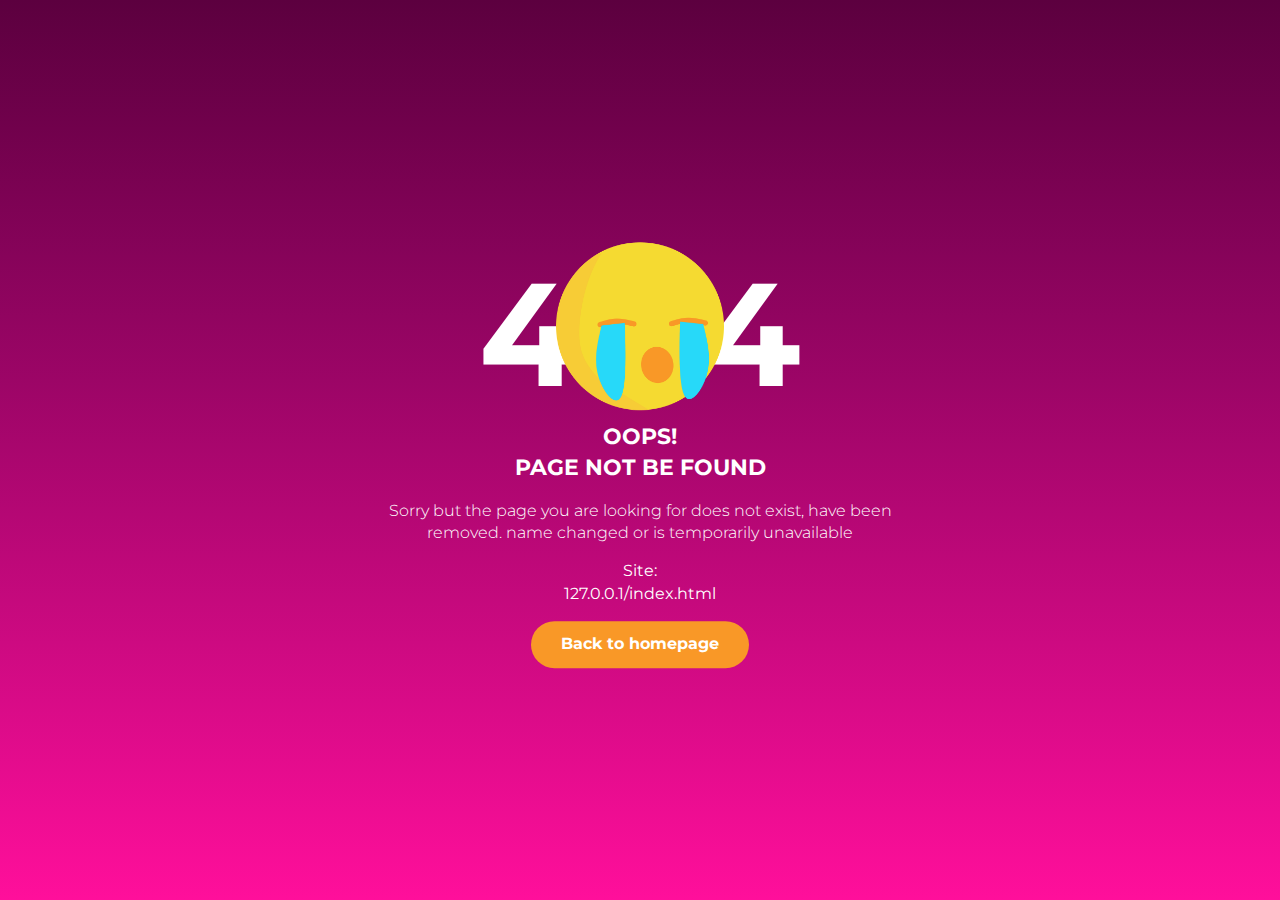
<file: index.html>
<!DOCTYPE html>
<html lang="en">
  <head>
    <meta charset="utf-8" />
    <meta name="viewport" content="width=device-width,minimum-scale=1,initial-scale=1" />
    <meta http-equiv="X-UA-Compatible" content="IE=edge" />
    <!-- <link rel="dns-prefetch" href="//cdn.jsdelivr.net" /> -->
    <link rel="icon" type="image/png" sizes="16x16" href="https://cdn.statically.io/img/yuimatcha.github.io/f=auto/Error_Page/favicon/favicon-16x16.png" />
    <link rel="icon" type="image/png" sizes="32x32" href="https://cdn.statically.io/img/yuimatcha.github.io/f=auto/Error_Page/favicon/favicon-32x32.png" />
    <link rel="icon" type="image/png" sizes="96x96" href="https://cdn.statically.io/img/yuimatcha.github.io/f=auto/Error_Page/favicon/favicon-96x96.png" />
    <link rel="icon" type="image/png" sizes="192x192" href="https://cdn.statically.io/img/yuimatcha.github.io/f=auto/Error_Page/favicon/android-icon-192x192.png" />
    <link rel="apple-touch-icon" sizes="57x57" href="https://cdn.statically.io/img/yuimatcha.github.io/f=auto/Error_Page/favicon/apple-icon-57x57.png" />
    <link rel="apple-touch-icon" sizes="60x60" href="https://cdn.statically.io/img/yuimatcha.github.io/f=auto/Error_Page/favicon/apple-icon-60x60.png" />
    <link rel="apple-touch-icon" sizes="72x72" href="https://cdn.statically.io/img/yuimatcha.github.io/f=auto/Error_Page/favicon/apple-icon-72x72.png" />
    <link rel="apple-touch-icon" sizes="76x76" href="https://cdn.statically.io/img/yuimatcha.github.io/f=auto/Error_Page/favicon/apple-icon-76x76.png" />
    <link rel="apple-touch-icon" sizes="114x114" href="https://cdn.statically.io/img/yuimatcha.github.io/f=auto/Error_Page/favicon/apple-icon-114x114.png" />
    <link rel="apple-touch-icon" sizes="120x120" href="https://cdn.statically.io/img/yuimatcha.github.io/f=auto/Error_Page/favicon/apple-icon-120x120.png" />
    <link rel="apple-touch-icon" sizes="144x144" href="https://cdn.statically.io/img/yuimatcha.github.io/f=auto/Error_Page/favicon/apple-icon-144x144.png" />
    <link rel="apple-touch-icon" sizes="152x152" href="https://cdn.statically.io/img/yuimatcha.github.io/f=auto/Error_Page/favicon/apple-icon-152x152.png" />
    <link rel="apple-touch-icon" sizes="180x180" href="https://cdn.statically.io/img/yuimatcha.github.io/f=auto/Error_Page/favicon/apple-icon-180x180.png" />
    <link rel="manifest" href="https://cdn.statically.io/gh/yuimatcha/Error_Page/main/favicon/manifest.json" />
    <meta name="msapplication-TileImage" content="https://cdn.statically.io/img/yuimatcha.github.io/f=auto/Error_Page/favicon/ms-icon-144x144.png" />
    <meta name="msapplication-TileColor" content="#ffffff" />
    <meta name="theme-color" content="#ffffff" />
    <title>Opss 404</title>
    <meta http-equiv="Content-Type" content="text/html; charset=UTF-8" />
    <meta http-equiv="pragma" content="no-cache" />
    <meta http-equiv="content-language" content="en" />
    <title>Opss 404</title>
    <link rel="preconnect" href="https://fonts.googleapis.com" />
    <link rel="preconnect" href="https://fonts.gstatic.com" crossorigin />
    <link href="https://fonts.googleapis.com/css2?family=Gamja+Flower&family=Montserrat:wght@300;700&display=swap" rel="stylesheet" />
    <!-- <link type="text/css" rel="stylesheet" href="css/style.css" /> -->
    <!-- Styl -->
    <style>
      * {
        -webkit-box-sizing: border-box;
        box-sizing: border-box;
      }

      body {
        width: 100%;
        margin: 0;
        padding: 0;
        /* background-image: url('[data-uri]'); */
        background-image: url("data:image/svg+xml,%3Csvg width='800' height='200' fill='none' xmlns='http://www.w3.org/2000/svg'%3E%3Cpath fill='url(%23prefix__gradient-fill)' d='M0 0h800v200H0z'/%3E%3Cdefs%3E%3ClinearGradient id='prefix__gradient-fill' x1='0' y1='0' x2='800' y2='0' gradientUnits='userSpaceOnUse'%3E%3Cstop offset='0' stop-color='%235c003f'/%3E%3Cstop offset='.143' stop-color='%2371014c'/%3E%3Cstop offset='.286' stop-color='%2387035a'/%3E%3Cstop offset='.429' stop-color='%239d0567'/%3E%3Cstop offset='.571' stop-color='%23b50774'/%3E%3Cstop offset='.714' stop-color='%23cd0a81'/%3E%3Cstop offset='.857' stop-color='%23e60c8e'/%3E%3Cstop offset='1' stop-color='%23ff0f9b'/%3E%3C/linearGradient%3E%3C/defs%3E%3C/svg%3E");
        background-repeat: no-repeat;
        background-size: cover;
        color: white;
        height: 100%;
        background-color: #051f37;
        background: linear-gradient(180deg, #5c003f, #71014c, #87035a, #9d0567, #b50774, #cd0a81, #e60c8e, #ff0f9b);
      }

      #notfound {
        position: relative;
        height: 100vh;
      }

      #notfound .notfound {
        position: absolute;
        left: 50%;
        top: 50%;
        -webkit-transform: translate(-50%, -50%);
        -ms-transform: translate(-50%, -50%);
        transform: translate(-50%, -50%);
      }

      .notfound {
        max-width: 520px;
        width: 100%;
        text-align: center;
        line-height: 1.4;
      }

      .notfound .notfound-404 {
        height: 190px;
      }

      .notfound .notfound-404 h1 {
        font-family: 'Montserrat', sans-serif;
        font-size: 146px;
        font-weight: 700;
        margin: 0px;
        color: white;
      }

      .notfound .notfound-404 h1 > span {
        display: inline-block;
        width: 120px;
        height: 120px;
        /* background-image: url('../img/emoji.png'); */
        background-size: cover;
        -webkit-transform: scale(1.4);
        -ms-transform: scale(1.4);
        transform: scale(1.4);
        z-index: -1;
      }

      .notfound h2 {
        font-family: 'Montserrat', sans-serif;
        font-size: 22px;
        font-weight: 700;
        margin: 0;
        text-transform: uppercase;
        color: white;
      }

      .notfound p {
        font-family: 'Montserrat', sans-serif;
        color: white;
        font-weight: 300;
      }

      .notfound a {
        font-family: 'Montserrat', sans-serif;
        display: inline-block;
        padding: 12px 30px;
        font-weight: 700;
        background-color: #f99827;
        color: #fff;
        border-radius: 40px;
        text-decoration: none;
        -webkit-transition: 0.2s all;
        transition: 0.2s all;
      }

      .notfound a:hover {
        opacity: 0.8;
      }

      @media only screen and (max-width: 767px) {
        .notfound .notfound-404 {
          height: 115px;
        }
        .notfound .notfound-404 h1 {
          font-size: 86px;
        }
        .notfound .notfound-404 h1 > span {
          width: 86px;
          height: 86px;
        }
      }
    </style>
  </head>

  <body>
    <div id="notfound">
      <div class="notfound">
        <div class="notfound-404">
          <h1>4<span class="emonight"></span>4</h1>
        </div>
        <h2>Oops!<br />Page Not Be Found</h2>
        <p>Sorry but the page you are looking for does not exist, have been removed. name changed or is temporarily unavailable</p>
        <p><strong id="siteloc"></strong></p>
        <a class="click" href="#">Back to homepage</a>
      </div>
    </div>
    <script>
      const winloc = window.location;
      document.getElementById('siteloc').innerHTML = 'Site:<br>' + winloc.hostname + winloc.pathname;
      document.querySelector('.click').href = '../';
      document.querySelector('.emonight').style.backgroundImage = "url('../img/emoji.png')";
    </script>
  </body>
</html>
</file>
<file: css/style.css>
* {
  -webkit-box-sizing: border-box;
  box-sizing: border-box;
}

body {
  width: 100%;
  margin: 0;
  padding: 0;
  /* background-image: url('[data-uri]'); */
  background-image: url("data:image/svg+xml,%3Csvg width='800' height='200' fill='none' xmlns='http://www.w3.org/2000/svg'%3E%3Cpath fill='url(%23prefix__gradient-fill)' d='M0 0h800v200H0z'/%3E%3Cdefs%3E%3ClinearGradient id='prefix__gradient-fill' x1='0' y1='0' x2='800' y2='0' gradientUnits='userSpaceOnUse'%3E%3Cstop offset='0' stop-color='%235c003f'/%3E%3Cstop offset='.143' stop-color='%2371014c'/%3E%3Cstop offset='.286' stop-color='%2387035a'/%3E%3Cstop offset='.429' stop-color='%239d0567'/%3E%3Cstop offset='.571' stop-color='%23b50774'/%3E%3Cstop offset='.714' stop-color='%23cd0a81'/%3E%3Cstop offset='.857' stop-color='%23e60c8e'/%3E%3Cstop offset='1' stop-color='%23ff0f9b'/%3E%3C/linearGradient%3E%3C/defs%3E%3C/svg%3E");
  background-repeat: no-repeat;
  background-size: cover;
  color: white;
  height: 100%;
  background-color: #051f37;
  background: linear-gradient(180deg, #5c003f, #71014c, #87035a, #9d0567, #b50774, #cd0a81, #e60c8e, #ff0f9b);
}

#notfound {
  position: relative;
  height: 100vh;
}

#notfound .notfound {
  position: absolute;
  left: 50%;
  top: 50%;
  -webkit-transform: translate(-50%, -50%);
  -ms-transform: translate(-50%, -50%);
  transform: translate(-50%, -50%);
}

.notfound {
  max-width: 520px;
  width: 100%;
  text-align: center;
  line-height: 1.4;
}

.notfound .notfound-404 {
  height: 190px;
}

.notfound .notfound-404 h1 {
  font-family: 'Montserrat', sans-serif;
  font-size: 146px;
  font-weight: 700;
  margin: 0px;
  color: white;
}

.notfound .notfound-404 h1 > span {
  display: inline-block;
  width: 120px;
  height: 120px;
  /* background-image: url('../img/emoji.png'); */
  background-size: cover;
  -webkit-transform: scale(1.4);
  -ms-transform: scale(1.4);
  transform: scale(1.4);
  z-index: -1;
}

.notfound h2 {
  font-family: 'Montserrat', sans-serif;
  font-size: 22px;
  font-weight: 700;
  margin: 0;
  text-transform: uppercase;
  color: white;
}

.notfound p {
  font-family: 'Montserrat', sans-serif;
  color: white;
  font-weight: 300;
}

.notfound a {
  font-family: 'Montserrat', sans-serif;
  display: inline-block;
  padding: 12px 30px;
  font-weight: 700;
  background-color: #f99827;
  color: #fff;
  border-radius: 40px;
  text-decoration: none;
  -webkit-transition: 0.2s all;
  transition: 0.2s all;
}

.notfound a:hover {
  opacity: 0.8;
}

@media only screen and (max-width: 767px) {
  .notfound .notfound-404 {
    height: 115px;
  }
  .notfound .notfound-404 h1 {
    font-size: 86px;
  }
  .notfound .notfound-404 h1 > span {
    width: 86px;
    height: 86px;
  }
}
</file>
